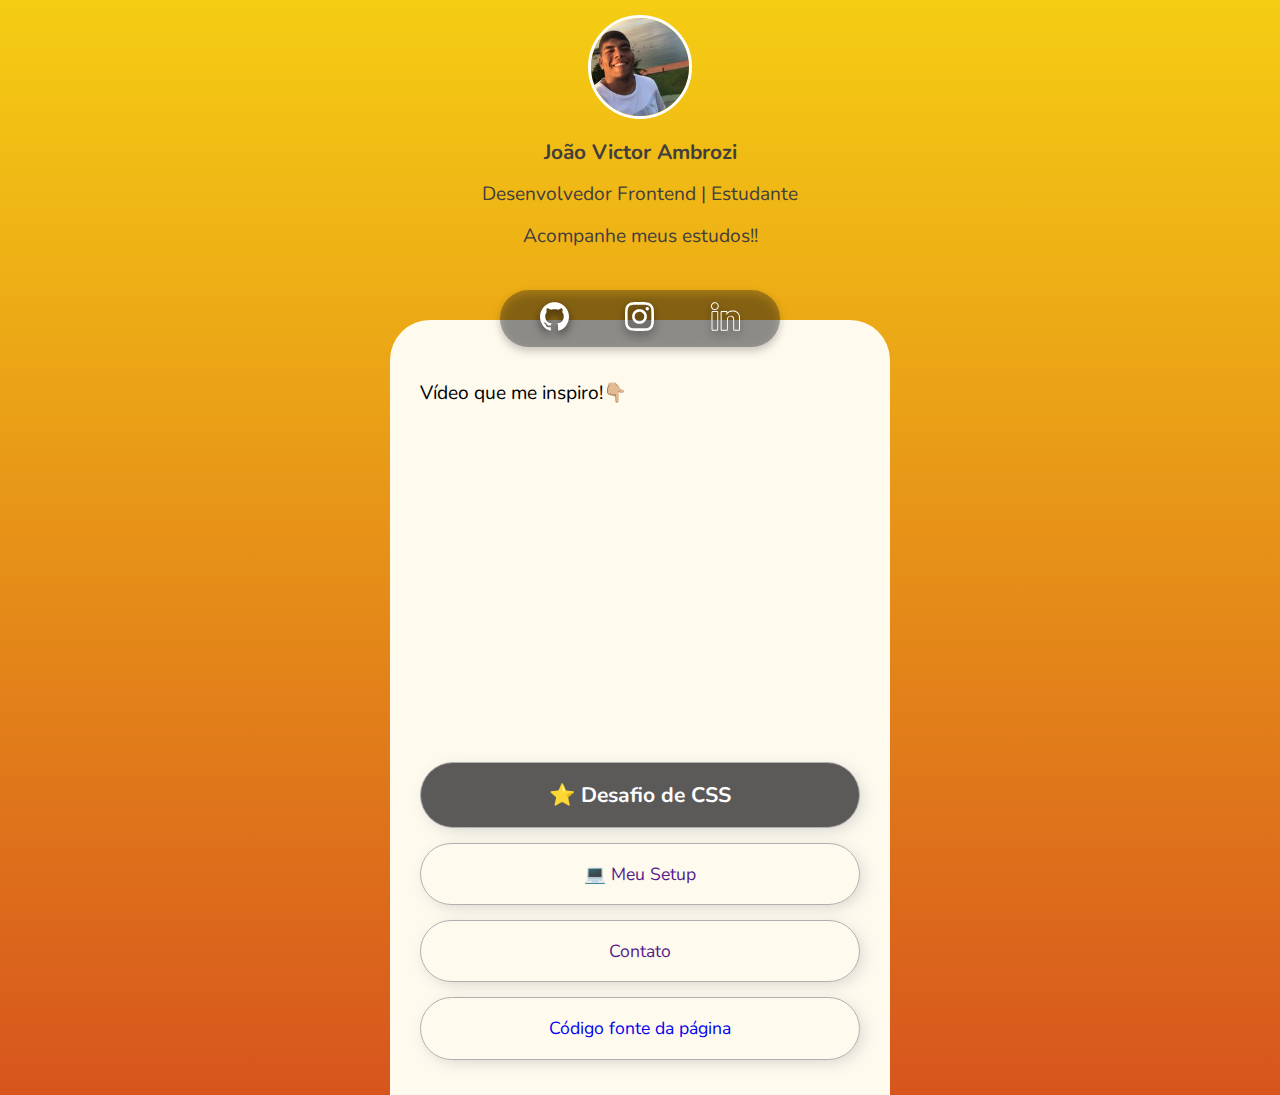
<file: index.html>
<!DOCTYPE html>
<html lang="en">

<head>
    <meta charset="UTF-8">
    <meta http-equiv="X-UA-Compatible" content="IE=edge">
    <meta name="viewport" content="width=device-width, initial-scale=1.0">

    <link href="https://fonts.googleapis.com/icon?family=Material+Icons" rel="stylesheet">
    <link rel="stylesheet" href="public/style/normalize.css">
    <link rel="stylesheet" href="public/style/reset.css">
    <link rel="stylesheet" href="public/style/style.css">

    <title>victorambrozi.dev</title>
</head>

<body>
    <div class="container">
        <img src="public/assets/images/foto-perfil.jpg" alt="Avatar Perfil">

        <h1>João Victor Ambrozi</h1>
        <p>Desenvolvedor Frontend | Estudante</p>

        <p>Acompanhe meus estudos!!</p>

        <div class="container__content">
                <ul class="content-logos">
                    <li>
                        <a href="https://github.com/victorambrozi" target="_blank">
                            <img src="public/assets/logo/github.svg" alt="Logo GitHub">
                        </a>
                    </li>

                    <li>
                        <a href="https://www.instagram.com/victorambrozi.dev/" target="_blank">
                            <img src="public/assets/logo/instagram.svg" alt="Logo Instagram">
                        </a>
                    </li>

                    <li>
                        <a href="https://www.linkedin.com/in/victorambrozi/" target="_blank">
                            <img src="public/assets/logo/linkedin.svg" alt="Logo Linkedin">
                        </a>
                    </li>
                </ul>
            
                       
            <div class="content">

                <!-- hidden information -->
                <div class=" hide-information setup-content__info">
                    <h3 class="return"><i class="material-icons">west</i>Meu Setup<h3>
                            <ul class="content__links-secondary" class="setup">
                                <li>
                                    <a href="https://www.notion.so/Desafio-2-CSS-5818c4d1bcb44b1688abb97329084172"
                                        target="_blank">
                                        Monitor LG 22MK400H-B 21,5” LED
                                    </a>
                                </li>

                                <li>
                                    <a href="https://www.kabum.com.br/produto/78336/monitor-acer-led-21-5-widescreen-full-hd-hdmi-vga-dvi-v226hql?gclid=CjwKCAiAhbeCBhBcEiwAkv2cY4aMVoIjfCzl8Z2pujcW9Hp5yi4sOihyWoRvYMXmHH7IoUF5lys8_BoCzA8QAvD_BwE"
                                        target="_blank">
                                        Monitor Acer LED 21.5" V226HQL
                                    </a>
                                </li>

                                <li>
                                    <a href="https://www.kabum.com.br/produto/152294/teclado-mec-nico-gamer-t-dagger-bora-com-ilumina-o-rgb-personaliz-vel-t-tgk315-rd"
                                        target="_blank">
                                        Teclado Mecânico T-Dagger Bora
                                    </a>
                                </li>

                                <li>
                                    <a href="https://www.kabum.com.br/cgi-local/site/produtos/descricao_ofertas.cgi?codigo=98696"
                                        target="_blank">
                                        Mouse HyperX Pulsefire Core - HX-MC004B
                                    </a>
                                </li>

                                <li>
                                    <a href="https://www.intel.com.br/content/www/br/pt/products/processors/core/i3-processors/i3-8100.html"
                                        target="_blank">
                                        Processador Intel® Core™ i3-8100
                                    </a>
                                </li>

                                <li>
                                    <a href="https://www.kabum.com.br/cgi-local/site/produtos/descricao_ofertas.cgi?codigo=85197&gclid=CjwKCAiAhbeCBhBcEiwAkv2cY9FuJGAr5xmVaK6Wi20CoVa_rlCl7kmaqcmAyacwCxmDGKWWQySmKxoCPKMQAvD_BwE"
                                        target="_blank">
                                        SSD Kingston 240GB
                                    </a>
                                </li>

                                <li>
                                    <a href="https://www.kabum.com.br/produto/103412/placa-m-e-gigabyte-b365m-gaming-hd-intel-lga-1151-matx-ddr4"
                                        target="_blank">
                                        Placa-Mãe Gigabyte B365M
                                    </a>
                                </li>
                            </ul>

                </div>
                <!-- setup-content__info -->

                <div class="hide-information contact-content__info">
                    <h3 class="return"><i class="material-icons">west</i>Contato<h3>
                            <form action="#" class="form">
                                <label for="name">Nome:</label>
                                <input type="text" id="name">

                                <label for="phone">Telefone:</label>
                                <input type="tel" id="phone">

                                <label for="email">E-mail:</label>
                                <input type="email" id="email">

                                <label for="comment">Mensagem</label>
                                <textarea name="comment" id="comment" cols="30" rows="10"></textarea>

                                <button type="submit">Enviar</button>
                            </form>
                </div>
                <!-- contact-content__info -->

                <div class="content__info">

                    <p>Vídeo que me inspiro!👇🏼</p>

                    <iframe class="video" width="560" height="315" src="https://www.youtube.com/embed/oUPaJxk6TZ0"
                        frameborder="0"
                        allow="accelerometer; autoplay; clipboard-write; encrypted-media; gyroscope; picture-in-picture"
                        allowfullscreen>
                    </iframe>

                    <ul class="content__links">
                        <li>
                            <a href="https://www.notion.so/Desafio-2-CSS-5818c4d1bcb44b1688abb97329084172"
                                target="_blank">
                                ⭐️ Desafio de CSS
                            </a>
                        </li>

                        <li id="button-setup">
                            💻 Meu Setup
                        </li>
                        
                        <li id="button-contact">
                            Contato
                        </li>

                        <li>
                            <a href="https://github.com/victorambrozi/my-linktree" target="_blank">
                                Código fonte da página
                            </a>
                        </li>
                    </ul>
                </div>
                <!-- content-info -->
            </div>
            <!-- content -->
        </div>
        <!-- container__content -->
    </div>
    <!-- container -->

    <script src="public/scripts/return-page.js"></script>
</body>

</html>
</file>
<file: public/style/style.css>
@import url('https://fonts.googleapis.com/css2?family=Nunito:wght@400;700&display=swap');

:root {
    --bg-body: linear-gradient(180deg, #F5CD13 0%, #D7551D 100%);;
    --bg-content: #FEFAEE;
    --bg-links: #11111550;
    --color-text-link: #551a8b;
}

body {
    background: var(--bg-body);
    font-family: "Nunito", sans-serif;
}

/* Presentation */

.container {
    margin: 0 auto;
    max-width: 500px;

    text-align: center;
}

.container > img {
    margin-top: 15px;
    width: 104px;
    border-radius: 50%;

    border: 3px solid #fff;
}

.container h1 {
    font-size: 1.3em;
    font-weight: 700;
    line-height: 30px;

    color: #423e3e;
}

.container p {
    font-size: 1.2em;
    line-height: 27px;
    color: #423e3e;
}

.container p + p {
    padding-top: 15px;
}

/* Content */

.container__content {
    max-width: 500px;
    margin-top: 70px;

    border-radius: 40px 40px 0 0;
    background-color: var(--bg-content);
}

.content {
    padding: 50px 30px 20px;
    position: relative;
    overflow: hidden;
}

.content-logos {
    padding: 12px;
    width: 280px;
    
    display: flex;
    justify-content: space-around;
    align-items: center;
    
    border-radius: 40px;
    
    background: var(--bg-links);
    filter: drop-shadow(0px 4px 4px rgba(0, 0, 0, 0.7));

    position: absolute;
    top: 290px;
    left: calc(50% - 140px);
    
}

.content-logos img {
    width: 29px;
    height: 29px;
}

.content-logos img:hover {
    transform: translateY(-2px);
    transition: .2s;
}

.content__info > p {
    margin: 10px 0;

    text-align: left;

    color: #000;
}


.video {
    margin-top: 10px;
    width: 100%;

    border-radius: 30px;
}


.content__links {
    margin: 15px 0;
}

.content__links li {
    width: 100%;
    padding: 20px 0;
    margin: 15px 0;

    border: 1px solid #b1b0b0;
    border-radius: 40px;
    box-shadow: 4px 4px 18px -5px rgba(179, 179, 179, 0.72);

    font-size: 1.1em;

    color: var(--color-text-link);
    cursor: pointer;
}

.content__links li:nth-child(1) {
    background: #111115B0;

}

.content__links li:nth-child(1) a {
    color: #fff;
    font-weight: 700;
    font-size: 1.2em;

}

/* hidden-content */
.hide-information {
    padding: 0 30px;
    width: 100%;
    height: 100%;
    
    position: absolute;
    left: 100%;
    top: 50px;
    
    visibility: hidden;

    background-color: var(--bg-content);
}

.hide-information.show {
    animation: content-show 0.3s forwards;
    
}

.hide-information.hide {
    animation: content-hide 0.3s forwards;
}

.return {
    display: flex;
    align-items: center;

    font-size: 1.3em;
    font-weight: 700;
    color: var(--color-text-link);

    cursor: pointer;
}

.return i {
    margin-right: 2px;
}
.content__links-secondary {
    margin: 15px 0;
}

.content__links-secondary li {
    width: 100%;
    padding: 20px 0;
    margin: 15px 0;

    border: 1px solid #b1b0b0;
    border-radius: 40px;
    box-shadow: 4px 4px 18px -5px rgba(179, 179, 179, 0.722);

    font-size: 1.1em;
}

/* form */

.form {
    display: flex;
    flex-direction: column;
}

.form label {
    margin-top: 25px;
    display: flex;
    justify-content: flex-start;

    font-size: 1.1em;
    line-height: 26px;
    color: var(--color-text-link);
}

.form input {
    width: 100%;
    padding: 15px 20px;
    margin-top: 5px;

    border: 1px solid #b1b0b0;
    border-radius: 40px;
    box-shadow: 4px 4px 18px -5px rgba(179, 179, 179, 0.722);

    font-size: 1.1em;
    outline: 0;

    color: var(--color-text-link);
}

.form textarea {
    max-width: 100%;
    height: 200px;
    padding: 15px 20px;
    margin-top: 5px;

    border: 1px solid #b1b0b0;
    border-radius: 10px;
    box-shadow: 4px 4px 18px -5px rgba(179, 179, 179, 0.722);

    font-size: 1.1em;
    outline: 0;

    color: var(--color-text-link);
    resize: none;
}

.form button {
    margin: 25px auto 0;
    padding: 16px 40px;

    display: flex;
    justify-content: center;
    align-items: center;

    border: none;
    border-radius: 40px;
    
    color: #fff;
    background-color: var(--color-text-link);
}

.form button:hover {
    cursor: pointer;
    
    background-color: #2e0e4d;
    transition: .3s;
}


@keyframes content-show {
    0% {
        left: 100%;
        visibility: hidden;
    }

    100% {
        left: 0;
        visibility: visible;
    }
}

@keyframes content-hide {
    0% {
        left: 0;
        visibility: visible;
    }

    100% {
        left: 100%;
        visibility: hidden;
    }
}
</file>
